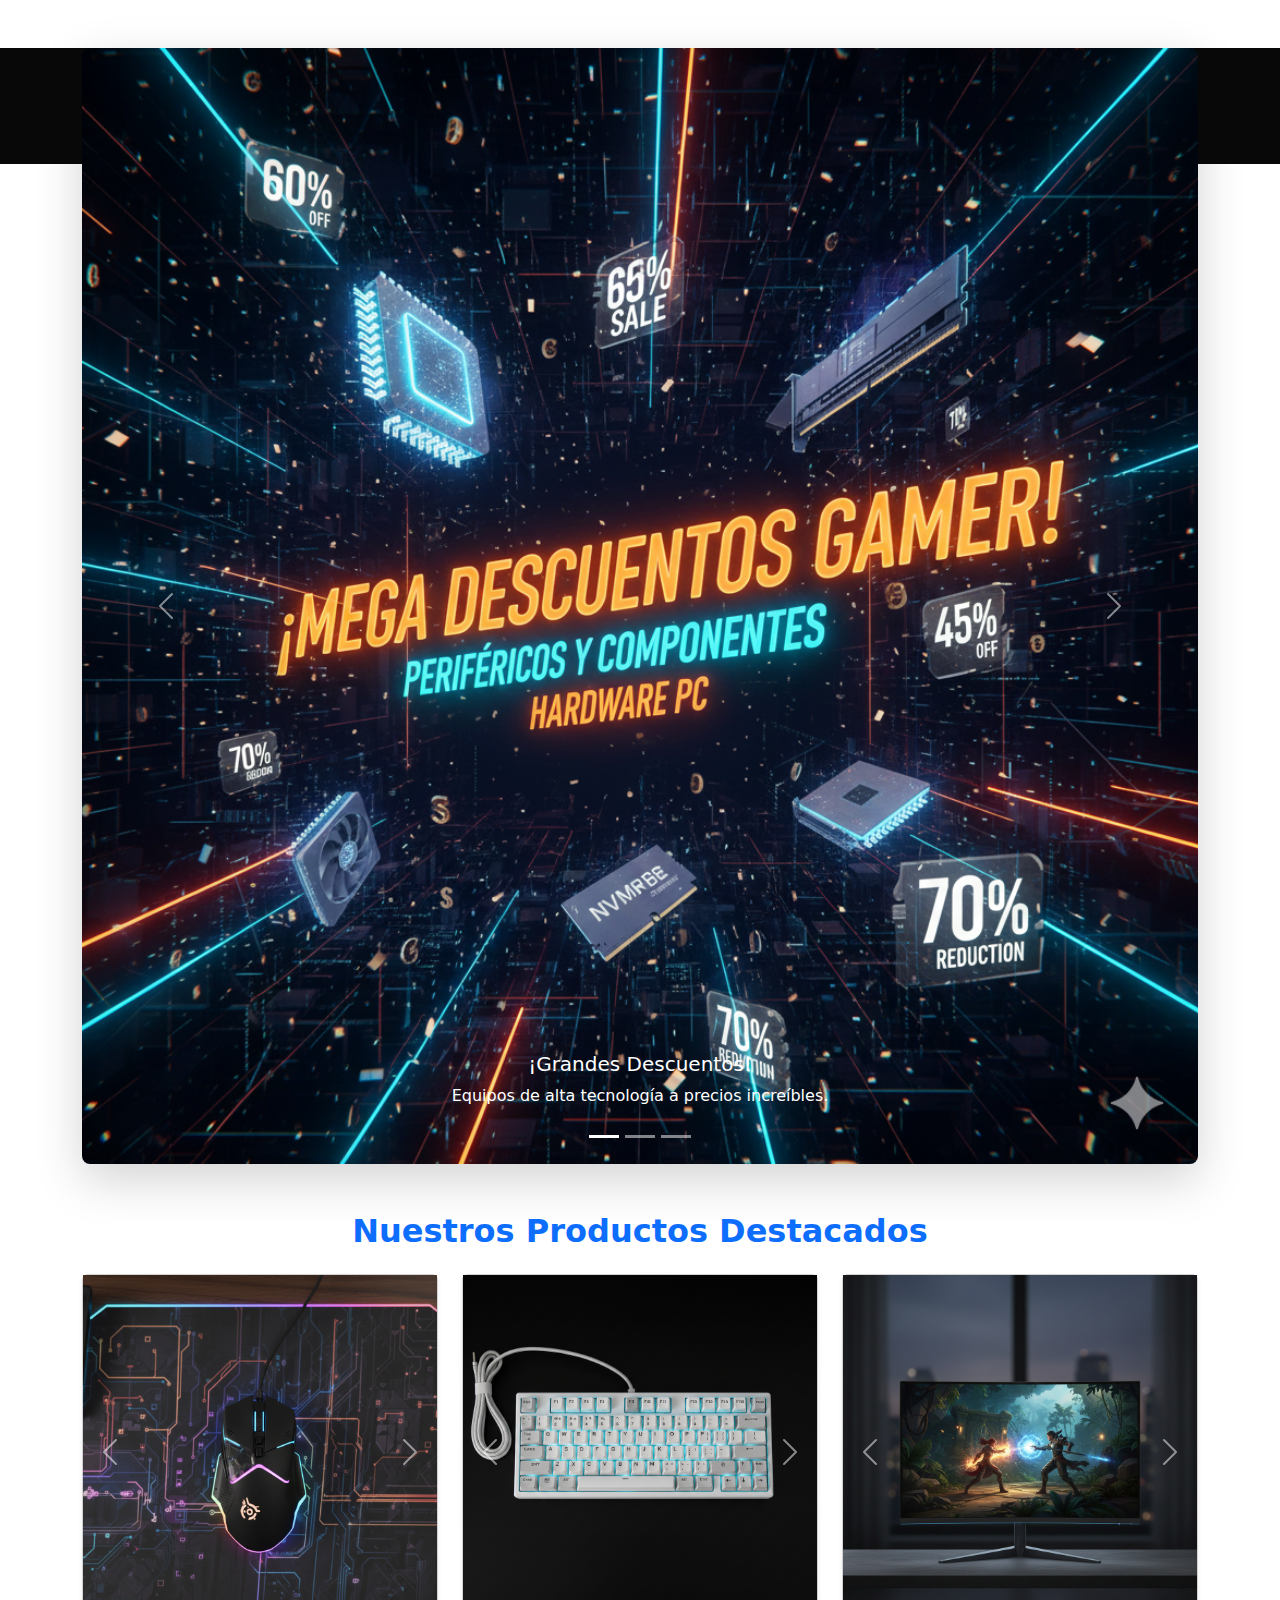
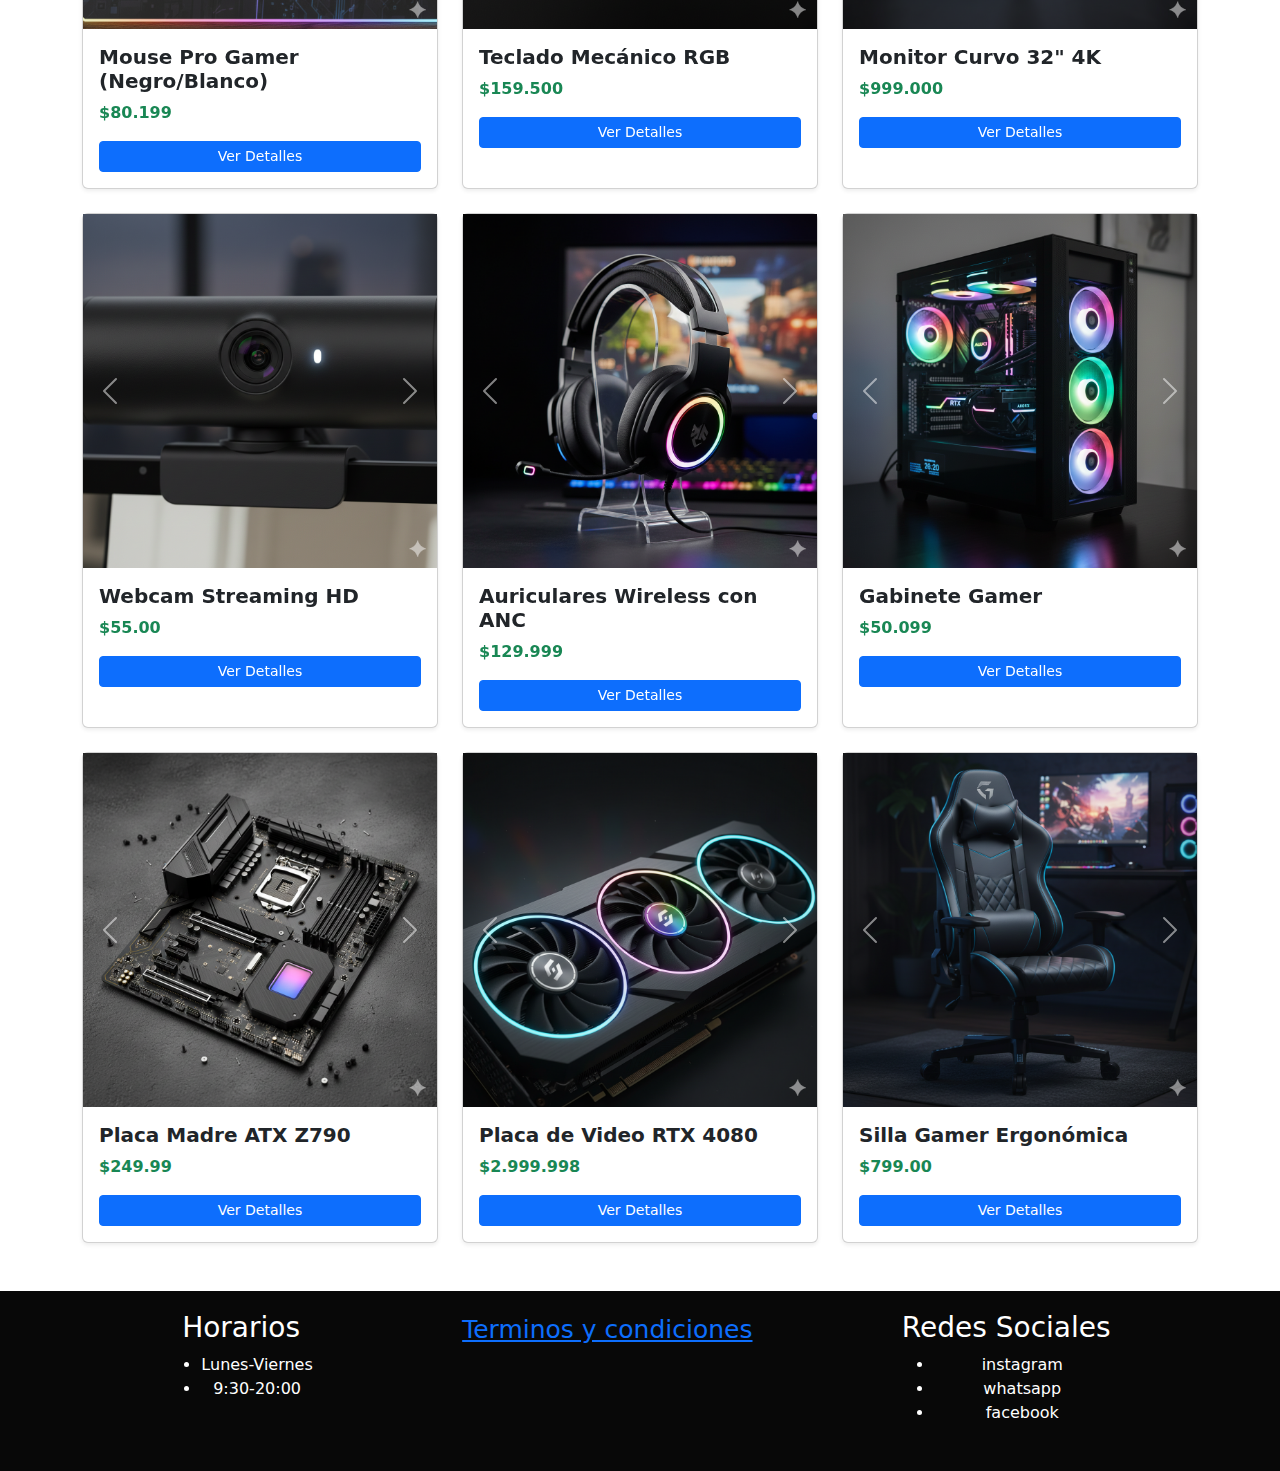
<file: index.html>
<!DOCTYPE html>
<html lang="es">
  <head>
    <meta charset="UTF-8" />
    <meta name="viewport" content="width=device-width, initial-scale=1.0" />
    <meta
      name="description"
      content="computadora, perifericos, procesadores, gamer, gaming"
    />
    <meta
      name="keywords"
      content="perifericos, computadoras, gaming, gamer, notebooks"
    />
    <link rel="shortcut icon" href="favicon.ico" type="image/x-icon" />
    <link
      href="https://cdn.jsdelivr.net/npm/bootstrap@5.3.3/dist/css/bootstrap.min.css"
      rel="stylesheet"
      integrity="sha384-QWTKZyjpPEjISv5WaRU9OFeRpok6YctnYmDr5pNlyT2bRjXh0JMhjY6hW+ALEwIH"
      crossorigin="anonymous"
    />
    <link rel="stylesheet" href="./css/style.css" />
    <title>Tienda de Periféricos Gaming</title>
  </head>
  <body>
    <header>
      <nav class="navbar navbar-expand-lg">
        <div class="container">
          <a class="navbar-brand" href="index.html">
            <img
              src="./assets/img/logo-perifericos.png"
              alt="logo de la tienda de periféricos"
              class="logo"
            />
          </a>
          <h1>E-commerce</h1>
          <button
            class="navbar-toggler"
            type="button"
            data-bs-toggle="collapse"
            data-bs-target="#navbarSupportedContent"
            aria-controls="navbarSupportedContent"
            aria-expanded="false"
            aria-label="Toggle navigation"
          >
            <span class="navbar-toggler-icon"></span>
          </button>
          <div class="collapse navbar-collapse" id="navbarSupportedContent">
            <form class="d-flex fixed" role="search">
              <input
                class="form-control me-0 ms-5"
                type="search"
                placeholder="Buscar"
                aria-label="Buscar"
              />
              <button class="btn btn-outline-success ms-5" type="submit">
                Buscar
              </button>
            </form>
            <ul class="navbar-nav ms-auto mb-2 mb-lg-0">
              <li class="nav-item">
                <a href="" class="nav-link ms-2 link-info">Log in</a>
              </li>
              <li class="nav-item">
                <a class="nav-link link-info ms-2" href="./pages/nosotros.html"
                  >Nosotros</a
                >
              </li>
              <li class="nav-item">
                <a class="nav-link ms-2 link-info" href="./pages/contacto.html"
                  >Contacto</a
                >
              </li>
            </ul>
          </div>
        </div>
      </nav>
    </header>
    <main class="container my-5">
      <section class="mb-5 shadow-lg rounded-3 overflow-hidden">
        <div id="heroCarousel" class="carousel slide" data-bs-ride="carousel">
          <div class="carousel-indicators">
            <button
              type="button"
              data-bs-target="#heroCarousel"
              data-bs-slide-to="0"
              class="active"
              aria-current="true"
              aria-label="Slide 1"
            ></button>
            <button
              type="button"
              data-bs-target="#heroCarousel"
              data-bs-slide-to="1"
              aria-label="Slide 2"
            ></button>
            <button
              type="button"
              data-bs-target="#heroCarousel"
              data-bs-slide-to="2"
              aria-label="Slide 3"
            ></button>
          </div>
          <div class="carousel-inner">
            <div class="carousel-item active">
              <img
                src="./assets/img/descuentos.png"
                class="d-block w-100"
                alt="Oferta del Día"
              />
              <div class="carousel-caption d-none d-md-block">
                <h5>¡Grandes Descuentos!</h5>
                <p>Equipos de alta tecnología a precios increíbles.</p>
              </div>
            </div>
            <div class="carousel-item">
              <img
                src="./assets/img/descubre.png"
                class="d-block w-100"
                alt="Nuevos Lanzamientos"
              />
              <div class="carousel-caption d-none d-md-block">
                <h5>Descubre las Novedades</h5>
                <p>La última tecnología en periféricos y hardware.</p>
              </div>
            </div>
            <div class="carousel-item">
              <img
                src="./assets/img/liquidacion.png"
                class="d-block w-100"
                alt="Liquidación Total"
              />
              <div class="carousel-caption d-none d-md-block">
                <h5>Liquidación de Stock</h5>
                <p>Aprovecha antes de que se agoten.</p>
              </div>
            </div>
          </div>
          <button
            class="carousel-control-prev"
            type="button"
            data-bs-target="#heroCarousel"
            data-bs-slide="prev"
          >
            <span class="carousel-control-prev-icon" aria-hidden="true"></span>
            <span class="visually-hidden">Anterior</span>
          </button>
          <button
            class="carousel-control-next"
            type="button"
            data-bs-target="#heroCarousel"
            data-bs-slide="next"
          >
            <span class="carousel-control-next-icon" aria-hidden="true"></span>
            <span class="visually-hidden">Siguiente</span>
          </button>
        </div>
      </section>

      <h2 class="text-center mb-4 fw-bold text-primary">
        Nuestros Productos Destacados
      </h2>

      <section class="row row-cols-1 row-cols-sm-2 row-cols-md-3 g-4">
        <div class="col">
          <div class="card product-card shadow-sm h-100">
            <div
              id="productCarousel1"
              class="carousel slide"
              data-bs-interval="false"
            >
              <div class="carousel-inner">
                <div class="carousel-item active">
                  <img
                    src="./assets/img/mouse1.png"
                    class="d-block w-100 product-img"
                    alt="Mouse Negro"
                  />
                </div>
                <div class="carousel-item">
                  <img
                    src="./assets/img/mouse2.png"
                    class="d-block w-100 product-img"
                    alt="Mouse Blanco"
                  />
                </div>
              </div>
              <button
                class="carousel-control-prev"
                type="button"
                data-bs-target="#productCarousel1"
                data-bs-slide="prev"
              >
                <span
                  class="carousel-control-prev-icon"
                  aria-hidden="true"
                ></span>
                <span class="visually-hidden">Anterior</span>
              </button>
              <button
                class="carousel-control-next"
                type="button"
                data-bs-target="#productCarousel1"
                data-bs-slide="next"
              >
                <span
                  class="carousel-control-next-icon"
                  aria-hidden="true"
                ></span>
                <span class="visually-hidden">Siguiente</span>
              </button>
            </div>
            <div class="card-body">
              <h5 class="card-title fw-semibold">
                Mouse Pro Gamer (Negro/Blanco)
              </h5>
              <p class="card-text text-success fw-bold">$80.199</p>
              <button
                class="btn btn-primary btn-sm w-100"
                data-bs-toggle="modal"
                data-bs-target="#productModal"
              >
                Ver Detalles
              </button>
            </div>
          </div>
        </div>

        <div class="col">
          <div class="card product-card shadow-sm h-100">
            <div
              id="productCarousel2"
              class="carousel slide"
              data-bs-interval="false"
            >
              <div class="carousel-inner">
                <div class="carousel-item active">
                  <img
                    src="./assets/img/teclado1.png"
                    class="d-block w-100 product-img"
                    alt="Teclado Mecánico RGB"
                  />
                </div>
                <div class="carousel-item">
                  <img
                    src="./assets/img/teclado2.png"
                    class="d-block w-100 product-img"
                    alt="Teclado Mecánico Lateral"
                  />
                </div>
              </div>
              <button
                class="carousel-control-prev"
                type="button"
                data-bs-target="#productCarousel2"
                data-bs-slide="prev"
              >
                <span
                  class="carousel-control-prev-icon"
                  aria-hidden="true"
                ></span>
                <span class="visually-hidden">Anterior</span>
              </button>
              <button
                class="carousel-control-next"
                type="button"
                data-bs-target="#productCarousel2"
                data-bs-slide="next"
              >
                <span
                  class="carousel-control-next-icon"
                  aria-hidden="true"
                ></span>
                <span class="visually-hidden">Siguiente</span>
              </button>
            </div>
            <div class="card-body">
              <h5 class="card-title fw-semibold">Teclado Mecánico RGB</h5>
              <p class="card-text text-success fw-bold">$159.500</p>
              <button
                class="btn btn-primary btn-sm w-100"
                data-bs-toggle="modal"
                data-bs-target="#productModal"
              >
                Ver Detalles
              </button>
            </div>
          </div>
        </div>

        <div class="col">
          <div class="card product-card shadow-sm h-100">
            <div
              id="productCarousel3"
              class="carousel slide"
              data-bs-interval="false"
            >
              <div class="carousel-inner">
                <div class="carousel-item active">
                  <img
                    src="./assets/img/monitor1.png"
                    class="d-block w-100 product-img"
                    alt="Monitor Curvo 4K Encendido"
                  />
                </div>
                <div class="carousel-item">
                  <img
                    src="./assets/img/monitor2.png"
                    class="d-block w-100 product-img"
                    alt="Monitor Curvo 4K Apagado"
                  />
                </div>
              </div>
              <button
                class="carousel-control-prev"
                type="button"
                data-bs-target="#productCarousel3"
                data-bs-slide="prev"
              >
                <span
                  class="carousel-control-prev-icon"
                  aria-hidden="true"
                ></span>
                <span class="visually-hidden">Anterior</span>
              </button>
              <button
                class="carousel-control-next"
                type="button"
                data-bs-target="#productCarousel3"
                data-bs-slide="next"
              >
                <span
                  class="carousel-control-next-icon"
                  aria-hidden="true"
                ></span>
                <span class="visually-hidden">Siguiente</span>
              </button>
            </div>
            <div class="card-body">
              <h5 class="card-title fw-semibold">Monitor Curvo 32" 4K</h5>
              <p class="card-text text-success fw-bold">$999.000</p>
              <button
                class="btn btn-primary btn-sm w-100"
                data-bs-toggle="modal"
                data-bs-target="#productModal"
              >
                Ver Detalles
              </button>
            </div>
          </div>
        </div>

        <div class="col">
          <div class="card product-card shadow-sm h-100">
            <div
              id="productCarousel4"
              class="carousel slide"
              data-bs-interval="false"
            >
              <div class="carousel-inner">
                <div class="carousel-item active">
                  <img
                    src="./assets/img/webcam1.png"
                    class="d-block w-100 product-img"
                    alt="Webcam Streaming HD"
                  />
                </div>
                <div class="carousel-item">
                  <img
                    src="./assets/img/webcam2.png"
                    class="d-block w-100 product-img"
                    alt="Detalle Lente Webcam"
                  />
                </div>
              </div>
              <button
                class="carousel-control-prev"
                type="button"
                data-bs-target="#productCarousel4"
                data-bs-slide="prev"
              >
                <span
                  class="carousel-control-prev-icon"
                  aria-hidden="true"
                ></span>
                <span class="visually-hidden">Anterior</span>
              </button>
              <button
                class="carousel-control-next"
                type="button"
                data-bs-target="#productCarousel4"
                data-bs-slide="next"
              >
                <span
                  class="carousel-control-next-icon"
                  aria-hidden="true"
                ></span>
                <span class="visually-hidden">Siguiente</span>
              </button>
            </div>
            <div class="card-body">
              <h5 class="card-title fw-semibold">Webcam Streaming HD</h5>
              <p class="card-text text-success fw-bold">$55.00</p>
              <button
                class="btn btn-primary btn-sm w-100"
                data-bs-toggle="modal"
                data-bs-target="#productModal"
              >
                Ver Detalles
              </button>
            </div>
          </div>
        </div>

        <div class="col">
          <div class="card product-card shadow-sm h-100">
            <div
              id="productCarousel5"
              class="carousel slide"
              data-bs-interval="false"
            >
              <div class="carousel-inner">
                <div class="carousel-item active">
                  <img
                    src="./assets/img/auris1.png"
                    class="d-block w-100 product-img"
                    alt="Auriculares Inalámbricos Azules"
                  />
                </div>
                <div class="carousel-item">
                  <img
                    src="./assets/img/auris2.png"
                    class="d-block w-100 product-img"
                    alt="Auriculares Inalámbricos Rosas"
                  />
                </div>
              </div>
              <button
                class="carousel-control-prev"
                type="button"
                data-bs-target="#productCarousel5"
                data-bs-slide="prev"
              >
                <span
                  class="carousel-control-prev-icon"
                  aria-hidden="true"
                ></span>
                <span class="visually-hidden">Anterior</span>
              </button>
              <button
                class="carousel-control-next"
                type="button"
                data-bs-target="#productCarousel5"
                data-bs-slide="next"
              >
                <span
                  class="carousel-control-next-icon"
                  aria-hidden="true"
                ></span>
                <span class="visually-hidden">Siguiente</span>
              </button>
            </div>
            <div class="card-body">
              <h5 class="card-title fw-semibold">
                Auriculares Wireless con ANC
              </h5>
              <p class="card-text text-success fw-bold">$129.999</p>
              <button
                class="btn btn-primary btn-sm w-100"
                data-bs-toggle="modal"
                data-bs-target="#productModal"
              >
                Ver Detalles
              </button>
            </div>
          </div>
        </div>

        <div class="col">
          <div class="card product-card shadow-sm h-100">
            <div
              id="productCarousel6"
              class="carousel slide"
              data-bs-interval="false"
            >
              <div class="carousel-inner">
                <div class="carousel-item active">
                  <img
                    src="./assets/img/gabinete1.png"
                    class="d-block w-100 product-img"
                    alt="Gabinete Gamer Diseño A"
                  />
                </div>
                <div class="carousel-item">
                  <img
                    src="./assets/img/gabinete2.png"
                    class="d-block w-100 product-img"
                    alt="Gabinete Gamer Diseño B"
                  />
                </div>
              </div>
              <button
                class="carousel-control-prev"
                type="button"
                data-bs-target="#productCarousel6"
                data-bs-slide="prev"
              >
                <span
                  class="carousel-control-prev-icon"
                  aria-hidden="true"
                ></span>
                <span class="visually-hidden">Anterior</span>
              </button>
              <button
                class="carousel-control-next"
                type="button"
                data-bs-target="#productCarousel6"
                data-bs-slide="next"
              >
                <span
                  class="carousel-control-next-icon"
                  aria-hidden="true"
                ></span>
                <span class="visually-hidden">Siguiente</span>
              </button>
            </div>
            <div class="card-body">
              <h5 class="card-title fw-semibold">Gabinete Gamer</h5>
              <p class="card-text text-success fw-bold">$50.099</p>
              <button
                class="btn btn-primary btn-sm w-100"
                data-bs-toggle="modal"
                data-bs-target="#productModal"
              >
                Ver Detalles
              </button>
            </div>
          </div>
        </div>

        <div class="col">
          <div class="card product-card shadow-sm h-100">
            <div
              id="productCarousel7"
              class="carousel slide"
              data-bs-interval="false"
            >
              <div class="carousel-inner">
                <div class="carousel-item active">
                  <img
                    src="./assets/img/placa1.png"
                    class="d-block w-100 product-img"
                    alt="Placa Madre Gaming ATX"
                  />
                </div>
                <div class="carousel-item">
                  <img
                    src="./assets/img/placa2.png"
                    class="d-block w-100 product-img"
                    alt="Detalle Socket CPU"
                  />
                </div>
              </div>
              <button
                class="carousel-control-prev"
                type="button"
                data-bs-target="#productCarousel7"
                data-bs-slide="prev"
              >
                <span
                  class="carousel-control-prev-icon"
                  aria-hidden="true"
                ></span>
                <span class="visually-hidden">Anterior</span>
              </button>
              <button
                class="carousel-control-next"
                type="button"
                data-bs-target="#productCarousel7"
                data-bs-slide="next"
              >
                <span
                  class="carousel-control-next-icon"
                  aria-hidden="true"
                ></span>
                <span class="visually-hidden">Siguiente</span>
              </button>
            </div>
            <div class="card-body">
              <h5 class="card-title fw-semibold">Placa Madre ATX Z790</h5>
              <p class="card-text text-success fw-bold">$249.99</p>
              <button
                class="btn btn-primary btn-sm w-100"
                data-bs-toggle="modal"
                data-bs-target="#productModal"
              >
                Ver Detalles
              </button>
            </div>
          </div>
        </div>

        <div class="col">
          <div class="card product-card shadow-sm h-100">
            <div
              id="productCarousel8"
              class="carousel slide"
              data-bs-interval="false"
            >
              <div class="carousel-inner">
                <div class="carousel-item active">
                  <img
                    src="./assets/img/video1.png"
                    class="d-block w-100 product-img"
                    alt="Placa de Video Gaming Triple Fan"
                  />
                </div>
                <div class="carousel-item">
                  <img
                    src="./assets/img/video2.png"
                    class="d-block w-100 product-img"
                    alt="Puertos de Conexión GPU"
                  />
                </div>
              </div>
              <button
                class="carousel-control-prev"
                type="button"
                data-bs-target="#productCarousel8"
                data-bs-slide="prev"
              >
                <span
                  class="carousel-control-prev-icon"
                  aria-hidden="true"
                ></span>
                <span class="visually-hidden">Anterior</span>
              </button>
              <button
                class="carousel-control-next"
                type="button"
                data-bs-target="#productCarousel8"
                data-bs-slide="next"
              >
                <span
                  class="carousel-control-next-icon"
                  aria-hidden="true"
                ></span>
                <span class="visually-hidden">Siguiente</span>
              </button>
            </div>
            <div class="card-body">
              <h5 class="card-title fw-semibold">Placa de Video RTX 4080</h5>
              <p class="card-text text-success fw-bold">$2.999.998</p>
              <button
                class="btn btn-primary btn-sm w-100"
                data-bs-toggle="modal"
                data-bs-target="#productModal"
              >
                Ver Detalles
              </button>
            </div>
          </div>
        </div>

        <div class="col">
          <div class="card product-card shadow-sm h-100">
            <div
              id="productCarousel9"
              class="carousel slide"
              data-bs-interval="false"
            >
              <div class="carousel-inner">
                <div class="carousel-item active">
                  <img
                    src="./assets/img/silla1.png"
                    class="d-block w-100 product-img"
                    alt="Silla Gamer Ergonómica"
                  />
                </div>
                <div class="carousel-item">
                  <img
                    src="./assets/img/silla2.png"
                    class="d-block w-100 product-img"
                    alt="Detalle Reposacabezas Silla"
                  />
                </div>
              </div>
              <button
                class="carousel-control-prev"
                type="button"
                data-bs-target="#productCarousel9"
                data-bs-slide="prev"
              >
                <span
                  class="carousel-control-prev-icon"
                  aria-hidden="true"
                ></span>
                <span class="visually-hidden">Anterior</span>
              </button>
              <button
                class="carousel-control-next"
                type="button"
                data-bs-target="#productCarousel9"
                data-bs-slide="next"
              >
                <span
                  class="carousel-control-next-icon"
                  aria-hidden="true"
                ></span>
                <span class="visually-hidden">Siguiente</span>
              </button>
            </div>
            <div class="card-body">
              <h5 class="card-title fw-semibold">Silla Gamer Ergonómica</h5>
              <p class="card-text text-success fw-bold">$799.00</p>
              <button
                class="btn btn-primary btn-sm w-100"
                data-bs-toggle="modal"
                data-bs-target="#productModal"
              >
                Ver Detalles
              </button>
            </div>
          </div>
        </div>
      </section>
    </main>

    <div
      class="modal fade"
      id="productModal"
      tabindex="-1"
      aria-labelledby="productModalLabel"
      aria-hidden="true"
    >
      <div class="modal-dialog modal-lg modal-dialog-centered">
        <div class="modal-content rounded-xl shadow-lg">
          <div class="modal-header">
            <h5 class="modal-title" id="productModalLabel">
              Detalle del Producto: Mouse Pro Gamer
            </h5>
            <button
              type="button"
              class="btn-close"
              data-bs-dismiss="modal"
              aria-label="Cerrar"
            ></button>
          </div>
          <div class="modal-body p-4">
            <div class="row">
              <div class="col-md-6 text-center">
                <img
                  src="./assets/img/mouse1.png"
                  class="img-fluid rounded-lg shadow-md"
                  alt="Mouse Pro Gamer"
                />
                <p class="mt-2 text-muted">
                  <small
                    >Ver variaciones de color directamente en la tarjeta de
                    producto.</small
                  >
                </p>
              </div>
              <div class="col-md-6">
                <h2 class="fw-bold text-primary">Mouse Pro Gamer</h2>
                <p class="lead text-success fw-bold">$29.99</p>
                <p class="text-muted">
                  Un mouse de alta precisión, diseñado para largas sesiones de
                  juego y trabajo. Sensor óptico de 16000 DPI.
                </p>
                <ul class="list-unstyled">
                  <li>
                    <span class="feature-check">✓</span> 16000 DPI ajustables
                  </li>
                  <li>
                    <span class="feature-check">✓</span> Diseño ergonómico
                  </li>
                  <li><span class="feature-check">✓</span> Conexión USB 3.0</li>
                </ul>
                <div class="d-grid gap-2 mt-4">
                  <button class="btn btn-primary btn-lg">
                    🛒 Añadir al Carrito
                  </button>
                  <button class="btn btn-outline-secondary">
                    ❤️ Añadir a Lista de Deseos
                  </button>
                </div>
              </div>
            </div>
          </div>
        </div>
      </div>
    </div>

    <footer class="footer">
      <div class="horario">
        <h3 class="h3">Horarios</h3>
        <ul>
          <li>Lunes-Viernes</li>
          <li>9:30-20:00</li>
        </ul>
      </div>
      <div class="terminos">
        <a href="">Terminos y condiciones</a>
      </div>
      <div class="contacto">
        <h3>Redes Sociales</h3>
        <ul>
          <li>instagram</li>
          <li>whatsapp</li>
          <li>facebook</li>
        </ul>
      </div>
    </footer>

    <script
      src="https://cdn.jsdelivr.net/npm/bootstrap@5.3.3/dist/js/bootstrap.bundle.min.js"
      integrity="sha384-YvpcrYf0tY3lHB60NNkmXc5s9fDVZLESaAA55NDzOxhy9GkcIdslK1eN7N6jIeHz"
      crossorigin="anonymous"
    ></script>
    <script>
      document.addEventListener("DOMContentLoaded", function () {
        const carousel = document.querySelector("#heroCarousel");
        if (carousel) {
          new bootstrap.Carousel(carousel, {
            interval: 5000,
          });
        }
      });
    </script>
  </body>
</html>
</file>
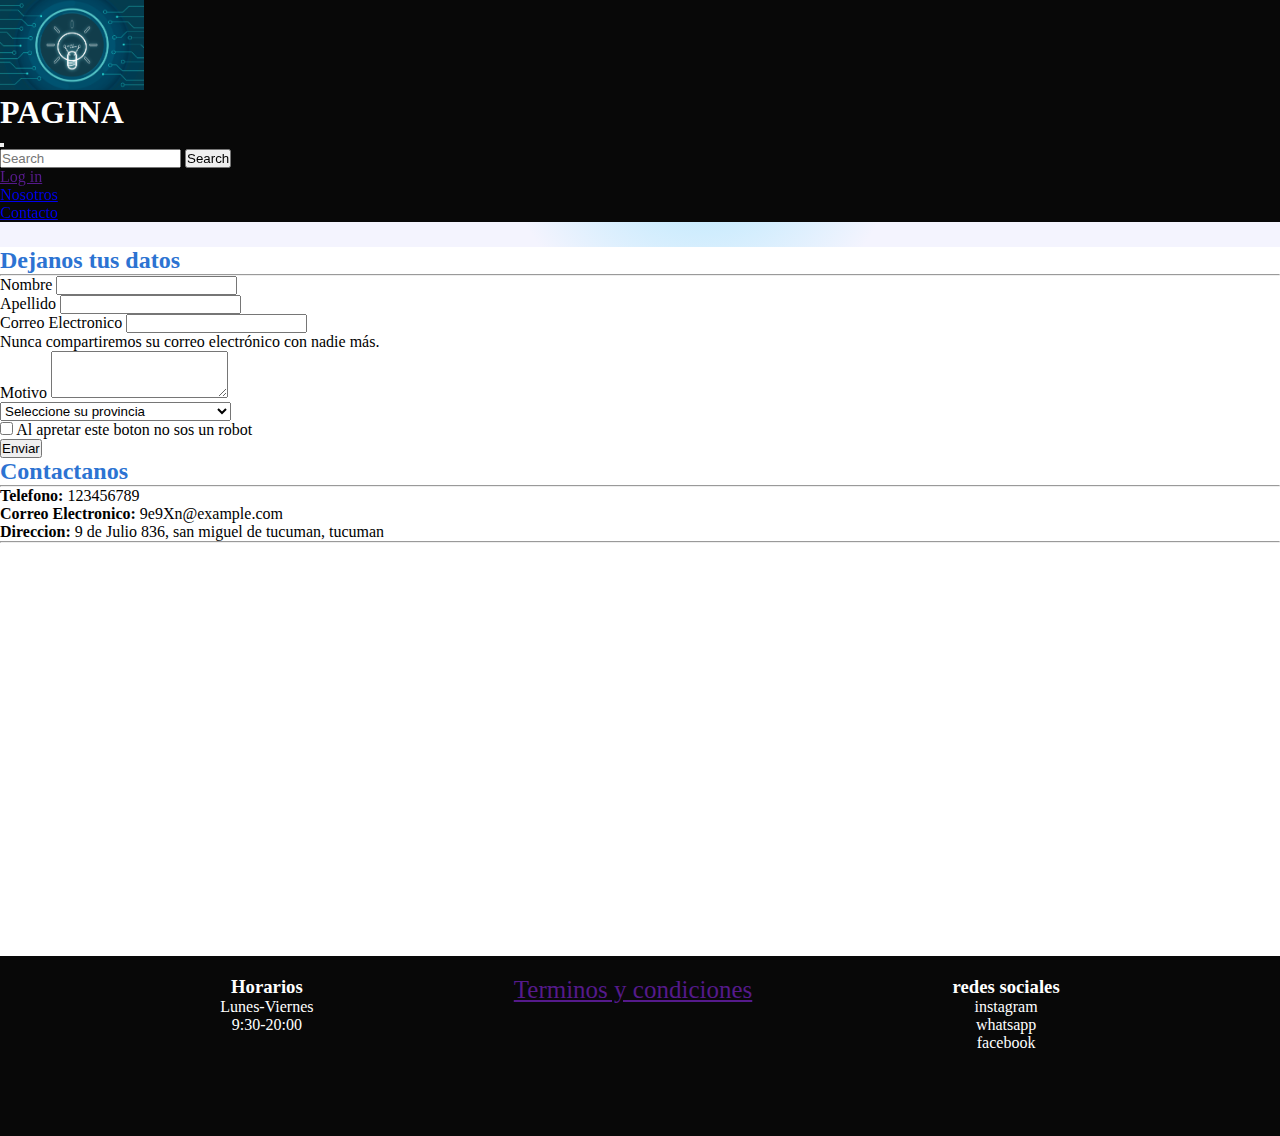
<file: pages/contacto.html>
<!DOCTYPE html>
<html lang="es">

<head>
  <meta charset="UTF-8">
  <meta name="viewport" content="width=device-width, initial-scale=1.0">
  <meta name="description" content="computadora, perifericos, procesadores, gamer, gaming">
  <meta name="keywords" content="perifericos, computadoras, gaming, gamer, notebooks">
  <link rel="shortcut icon" href="favicon.ico" type="image/x-icon">
  <link href="https://cdn.jsdelivr.net/npm/bootstrap@5.3.8/dist/css/bootstrap.min.css" rel="stylesheet"
    integrity="sha384-sRIl4kxILFvY47J16cr9ZwB07vP4J8+LH7qKQnuqkuIAvNWLzeN8tE5YBujZqJLB" crossorigin="anonymous">
  <link rel="stylesheet" href="../css/style.css">
  <title>Document</title>
</head>

<body>
  <header>
    <nav class="navbar navbar-expand-lg">
      <div class="container">
        <a class="navbar-brand" href="../index.html"><img src="../assets/img/logo-perifericos.png" alt="logo"
            class="logo"></a>
        <h1>PAGINA</h1>
        <button class="navbar-toggler" type="button" data-bs-toggle="collapse" data-bs-target="#navbarSupportedContent"
          aria-controls="navbarSupportedContent" aria-expanded="false" aria-label="Toggle navigation">
          <span class="navbar-toggler-icon"></span>
        </button>
        <div class="collapse navbar-collapse" id="navbarSupportedContent">
          <form class="d-flex fixed" role="search">
            <input class="form-control me-0 ms-5" type="search" placeholder="Search" aria-label="Search" />
            <button class="btn btn-outline-success ms-5" type="submit">Search</button>
          </form>
          <ul class="navbar-nav ms-auto mb-2 mb-lg-0">
            <li class="nav-item">
              <a href="" class="nav-link link-info ms-2">Log in</a>
            </li>
            <li class="nav-item">
              <a class="nav-link link-info ms-2" aria-current="page" href="../pages/nosotros.html">Nosotros</a>
            </li>
            <li class="nav-item">
              <a class="nav-link ms-2 link-info" href="../pages/contacto.html">Contacto</a>
            </li>
          </ul>
        </div>
      </div>
    </nav>
  </header>
  <main>
    <div class="principal container">
      <h1>Contact Us</h1>
    </div>
    <div class="container">
      <div class="row">
        <div class="col">
          <h2 class="text-center p-5 subtitulo">Dejanos tus datos</h2>
          <hr>
          <form>
            <div class="mb-3">
              <label for="Nombre" required class="form-label">Nombre</label>
              <input type="text" class="form-control" id="Nombre" aria-describedby="Nombre" required>
            </div>
            <div class="mb-3">
              <label for="Apellido" class="form-label">Apellido</label>
              <input type="text" class="form-control" id="Apellido" aria-describedby="Apellido" required>
            </div>
            <div class="mb-3">
              <label for="exampleInputEmail1" class="form-label">Correo Electronico</label>
              <input type="email" class="form-control" id="exampleInputEmail1" aria-describedby="emailHelp" required>
              <div id="emailHelp" class="form-text">Nunca compartiremos su correo electrónico con nadie
                más.</div>
            </div>
            <div class="mb-3">
              <label for="Motivo" class="form-label">Motivo</label>
              <textarea class="form-control" id="Motivo" rows="3"></textarea>
            </div>
            <div class="mb-3">
              <select class="form-select form-select-sm" aria-label="Small select example">
                <option selected>Seleccione su provincia</option>
                <option value="caba">Ciudad Autónoma de Buenos Aires</option>
                <option value="buenos-aires">Buenos Aires</option>
                <option value="catamarca">Catamarca</option>
                <option value="chaco">Chaco</option>
                <option value="chubut">Chubut</option>
                <option value="cordoba">Córdoba</option>
                <option value="corrientes">Corrientes</option>
                <option value="entre-rios">Entre Ríos</option>
                <option value="formosa">Formosa</option>
                <option value="jujuy">Jujuy</option>
                <option value="la-pampa">La Pampa</option>
                <option value="la-rioja">La Rioja</option>
                <option value="mendoza">Mendoza</option>
                <option value="misiones">Misiones</option>
                <option value="neuquen">Neuquén</option>
                <option value="rio-negro">Río Negro</option>
                <option value="salta">Salta</option>
                <option value="san-juan">San Juan</option>
                <option value="san-luis">San Luis</option>
                <option value="santa-cruz">Santa Cruz</option>
                <option value="santa-fe">Santa Fe</option>
                <option value="santiago-del-estero">Santiago del Estero</option>
                <option value="tierra-del-fuego">Tierra del Fuego</option>
                <option value="tucuman">Tucumán</option>
              </select>
            </div>
            <div class="mb-3 form-check">
              <input type="checkbox" class="form-check-input" id="exampleCheck1">
              <label class="form-check-label" for="exampleCheck1">Al apretar este boton no sos un
                robot</label>
            </div>
            <button type="submit" class="btn btn-primary">Enviar</button>
          </form>
        </div>
        <div class="col pb-5">
          <h2 class="text-center p-5 subtitulo">Contactanos</h2>
          <hr>
          <p><strong>Telefono:</strong> 123456789</p>
          <p><strong>Correo Electronico:</strong> 9e9Xn@example.com</p>
          <p><strong>Direccion:</strong> 9 de Julio 836, san miguel de tucuman, tucuman</p>
          <hr>
          <div class="mapouter">
            <div class="gmap_canvas">
              <iframe width="463" height="409" id="gmap_canvas"
                src="https://maps.google.com/maps?q=9+de+julio+836&t=&z=17&ie=UTF8&iwloc=&output=embed" frameborder="0"
                scrolling="no" marginheight="0" marginwidth="0">
              </iframe>
            </div>
          </div>
        </div>
      </div>
    </div>
    </div>
  </main>
  <footer class="footer">
    <div class="horario">
      <h3 class="h3">Horarios</h3>
      <ul>Lunes-Viernes</ul>
      <ul>9:30-20:00</ul>
    </div>
    <div class="terminos">
      <a href="">Terminos y condiciones</a>
    </div>
    <div class="contacto">
      <h3>redes sociales</h3>
      <ul>instagram</ul>
      <ul>whatsapp</ul>
      <ul>facebook</ul>
    </div>
  </footer>
  <script src="https://cdn.jsdelivr.net/npm/bootstrap@5.3.8/dist/js/bootstrap.bundle.min.js"
    integrity="sha384-FKyoEForCGlyvwx9Hj09JcYn3nv7wiPVlz7YYwJrWVcXK/BmnVDxM+D2scQbITxI"
    crossorigin="anonymous"></script>
</body>

</html>
</file>
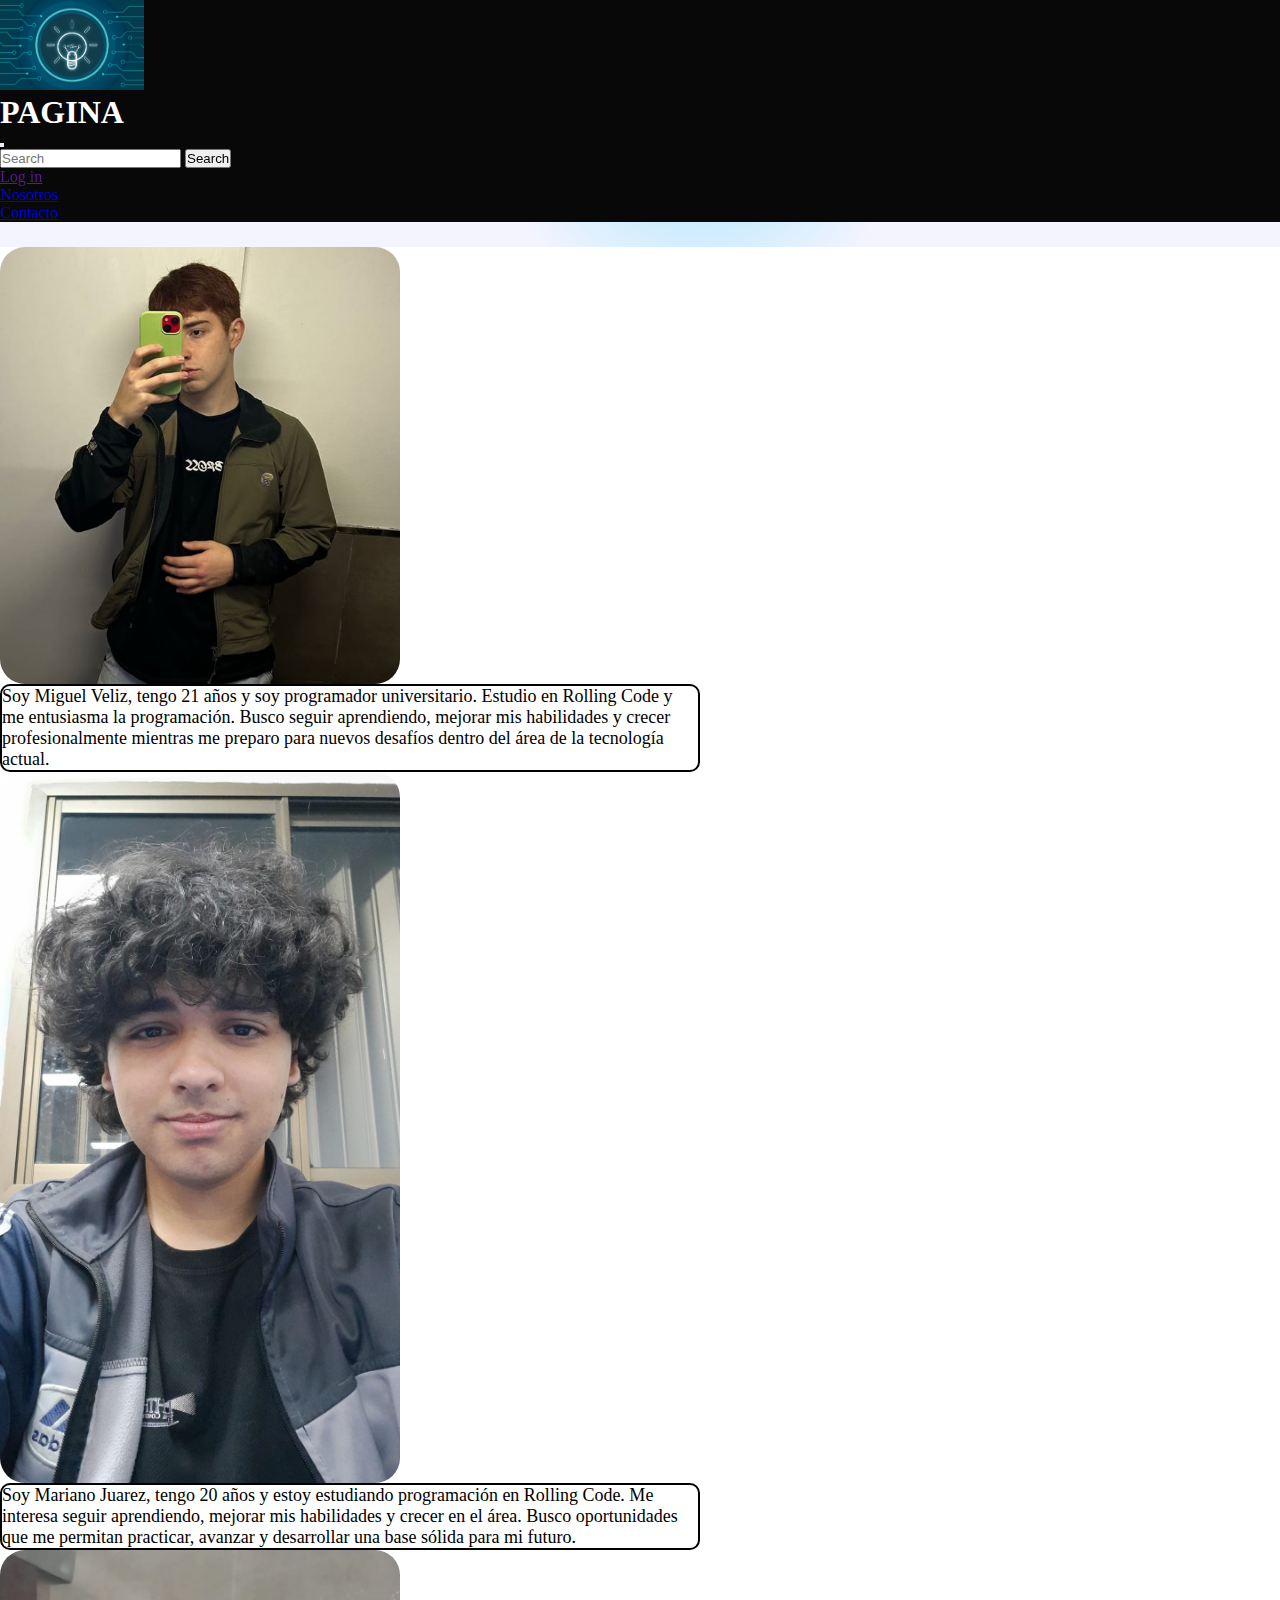
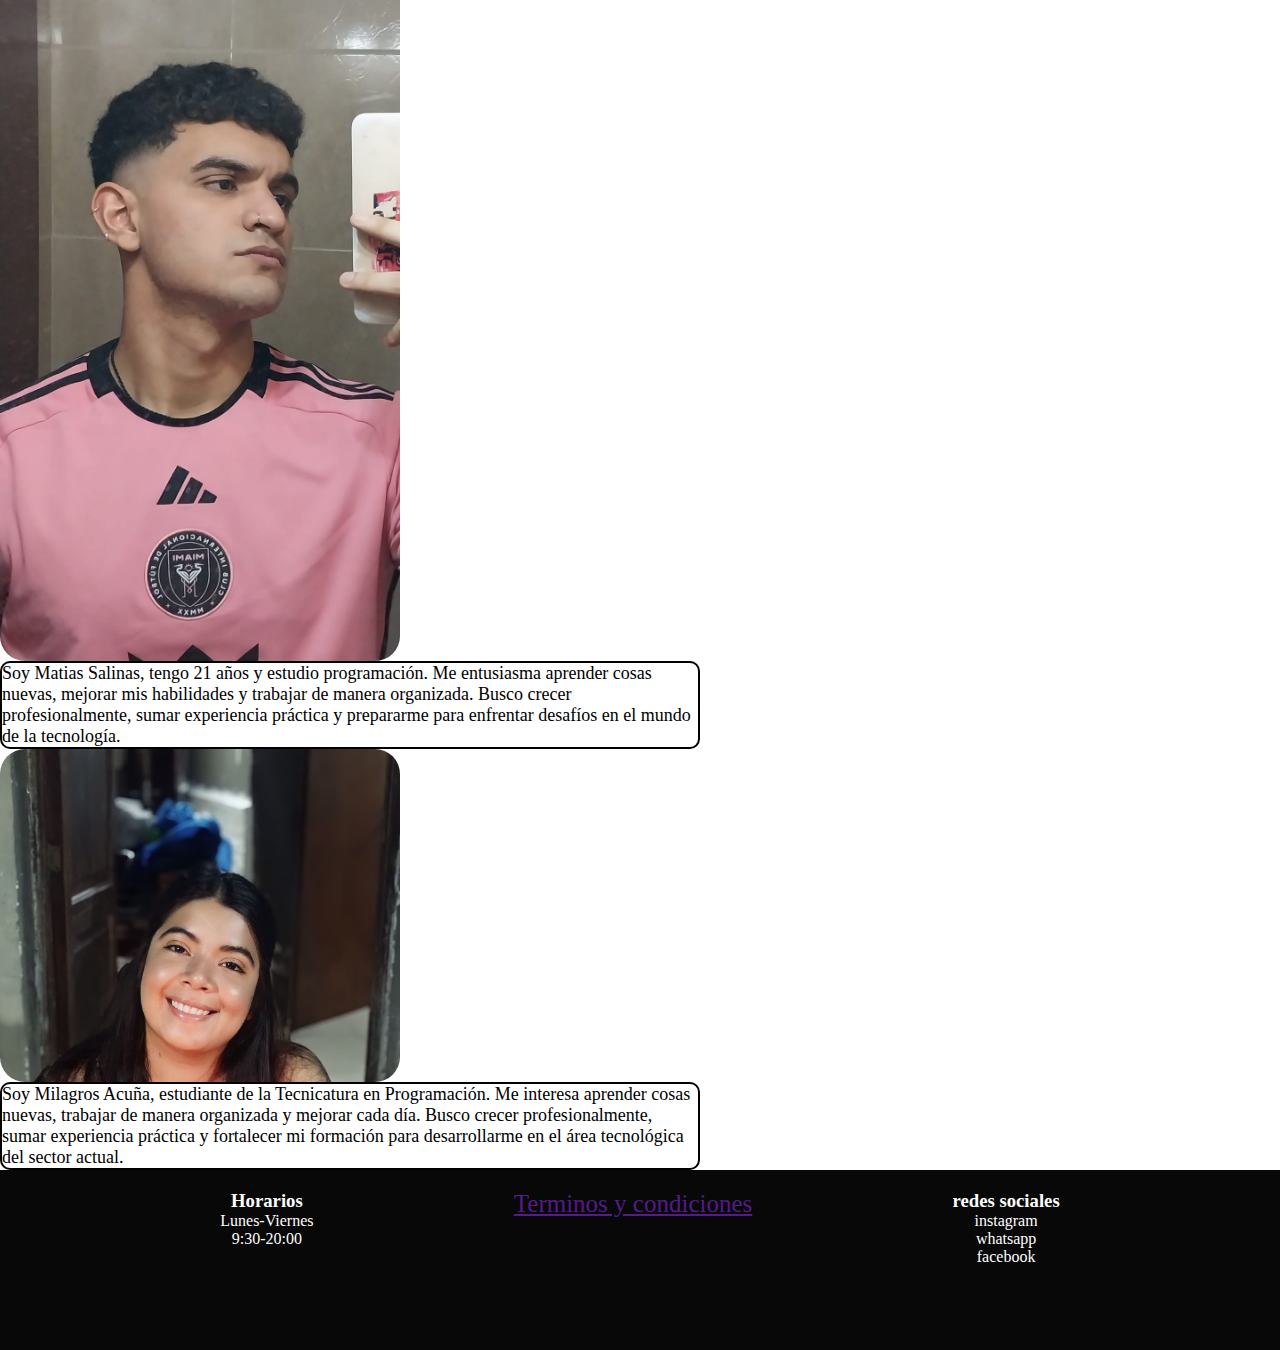
<file: pages/nosotros.html>
<!DOCTYPE html>
<html lang="es">
<head>
    <meta charset="UTF-8">
    <meta name="viewport" content="width=device-width, initial-scale=1.0">
    <meta name="description" content="computadora, perifericos, procesadores, gamer, gaming">
    <meta name="keywords" content="perifericos, computadoras, gaming, gamer, notebooks">
    <link rel="shortcut icon" href="favicon.ico" type="image/x-icon">
    <link href="https://cdn.jsdelivr.net/npm/bootstrap@5.3.8/dist/css/bootstrap.min.css" rel="stylesheet" integrity="sha384-sRIl4kxILFvY47J16cr9ZwB07vP4J8+LH7qKQnuqkuIAvNWLzeN8tE5YBujZqJLB" crossorigin="anonymous">
    <link rel="stylesheet" href="../css/style.css">
    <title>Document</title>
</head>
<body>
  <header>
    <nav class="navbar navbar-expand-lg">
  <div class="container">
    <a class="navbar-brand" href="../index.html"><img src="../assets/img/logo-perifericos.png" alt="logo" class="logo"></a>
    <h1>PAGINA</h1>
    <button class="navbar-toggler" type="button" data-bs-toggle="collapse" data-bs-target="#navbarSupportedContent" aria-controls="navbarSupportedContent" aria-expanded="false" aria-label="Toggle navigation">
      <span class="navbar-toggler-icon"></span>
    </button>
    <div class="collapse navbar-collapse" id="navbarSupportedContent">
        <form class="d-flex fixed" role="search">
        <input class="form-control me-0 ms-5" type="search" placeholder="Search" aria-label="Search"/>
        <button class="btn btn-outline-success ms-5" type="submit">Search</button>
      </form>
      <ul class="navbar-nav ms-auto mb-2 mb-lg-0">
        <li class="nav-item"> 
          <a href="" class="nav-link ms-2 link-info">Log in</a>
        </li>
        <li class="nav-item">
          <a class="nav-link ms-2 link-info" href="../pages/nosotros.html">Nosotros</a>
        </li>
        <li class="nav-item">
          <a class="nav-link ms-2 link-info" href="../pages/contacto.html">Contacto</a>
        </li>
      </ul>
    </div>
  </div>
</nav>
  </header>
  <main>
        <section class="principalnosotros">
            <h1 class="display-3 text-center my-2 pt-100">
                Nosotros
            </h1>
            <hr style="height: 2.5px; background-color: black; border: none;">
        </section>
        <section>
            <div class="d-flex my-4" style="align-items: center; justify-content: center;">
                <img src="../assets/img/Miguel V.png" alt="Miguel Veliz" class="ms-5 object-fit-contain" style="border-radius: 25px; max-width: 400px; display: block;">
                <p class="mx-5 text-center" style="object-fit: contain; width: 700px; font-size: 18px; border: 2px solid #000; border-radius: 10px;">
                    Soy Miguel Veliz, tengo 21 años y soy programador universitario. Estudio en Rolling Code y me entusiasma la programación. Busco seguir aprendiendo, mejorar mis habilidades y crecer profesionalmente mientras me preparo para nuevos desafíos dentro del área de la tecnología actual.
                </p>
            </div>
        </section>
        <section>
            <div class="d-flex my-4" style="align-items: center; justify-content: center;">
                <img src="../assets/img/Mariano J.jpg" alt="Mariano Juarez" class="ms-5 object-fit-contain" style="border-radius: 25px; max-width: 400px; display: block;">
                <p class="mx-5 text-center" style="object-fit: contain; width: 700px; font-size: 18px; border: 2px solid #000; border-radius: 10px;">
                    Soy Mariano Juarez, tengo 20 años y estoy estudiando programación en Rolling Code. Me interesa seguir aprendiendo, mejorar mis habilidades y crecer en el área. Busco oportunidades que me permitan practicar, avanzar y desarrollar una base sólida para mi futuro.
                </p>
            </div>
        </section>
        <section>
            <div class="d-flex my-4" style="align-items: center; justify-content: center;">
                <img src="../assets/img/Yo.jpg" alt="Matias Salinas" class="ms-5 object-fit-contain" style="border-radius: 25px; max-width: 400px; display: block;">
                <p class="mx-5 text-center" style="object-fit: contain; width: 700px; font-size: 18px; border: 2px solid #000; border-radius: 10px;">
                    Soy Matias Salinas, tengo 21 años y estudio programación. Me entusiasma aprender cosas nuevas, mejorar mis habilidades y trabajar de manera organizada. Busco crecer profesionalmente, sumar experiencia práctica y prepararme para enfrentar desafíos en el mundo de la tecnología.
                </p>
            </div>
        </section>
        <section>
            <div class="d-flex my-4" style="align-items: center; justify-content: center;">
                <img src="../assets/img/Mili A.jpg" alt="Milagros Acuña" class="ms-5 object-fit-contain" style="border-radius: 25px; max-width: 400px; display: block;">
                <p class="mx-5 text-center" style="object-fit: contain; width: 700px; font-size: 18px; border: 2px solid #000; border-radius: 10px;">
                    Soy Milagros Acuña, estudiante de la Tecnicatura en Programación. Me interesa aprender cosas nuevas, trabajar de manera organizada y mejorar cada día. Busco crecer profesionalmente, sumar experiencia práctica y fortalecer mi formación para desarrollarme en el área tecnológica del sector actual.
                </p>
            </div>
        </section>
  </main>
  <footer class="footer">
    <div class="horario">
    <h3 class="h3">Horarios</h3>
    <ul>Lunes-Viernes</ul>
    <ul>9:30-20:00</ul>
    </div>
    <div class="terminos">
      <a href="">Terminos y condiciones</a>
    </div>
    <div class="contacto">
      <h3>redes sociales</h3>
      <ul>instagram</ul>
      <ul>whatsapp</ul>
      <ul>facebook</ul>
    </div>
  </footer>
    <script src="https://cdn.jsdelivr.net/npm/bootstrap@5.3.8/dist/js/bootstrap.bundle.min.js" integrity="sha384-FKyoEForCGlyvwx9Hj09JcYn3nv7wiPVlz7YYwJrWVcXK/BmnVDxM+D2scQbITxI" crossorigin="anonymous"></script>
</body>
</html>
</file>
<file: css/style.css>
* {
    margin: 0;
    padding: 0;
    box-sizing: border-box;
}

header {
    background-color: rgb(8, 8, 8);
    position: fixed;
    width: 100%;
    color: white;
}

.logo {
    height: 90px;
}

.footer {
    background-color: rgb(8, 8, 8);
    color: white;
    padding: 20px;
    display: flex;
    text-align: center;
    justify-content: space-evenly;
    width: 100%;
    height: 180px;
}

.terminos {
    font-size: 25px;
}

.principal {
    background-image: radial-gradient(circle 476px at 54.8% 51.5%, rgba(168, 229, 253, 1) 0%, rgba(244, 244, 254, 1) 42.3%, rgba(244, 244, 254, 1) 100.2%);
    background-size: cover;
    background-position: center;
    display: flex;
    justify-content: center;
    align-items: center;
    width: 100%;
    height: 100%;
    padding-top: 170px;
    padding-bottom: 40px;
}
.principalnosotros {
    background-image: radial-gradient(circle 476px at 54.8% 51.5%, rgba(168, 229, 253, 1) 0%, rgba(244, 244, 254, 1) 42.3%, rgba(244, 244, 254, 1) 100.2%);
    background-size: cover;
    background-position: center;
    display: flex;
    justify-content: center;
    align-items: center;
    width: 100%;
    height: 100%;
    padding-top: 170px;
    padding-bottom: 40px;
}

.subtitulo {
    color: rgba(44, 115, 210, 1);
}
</file>
